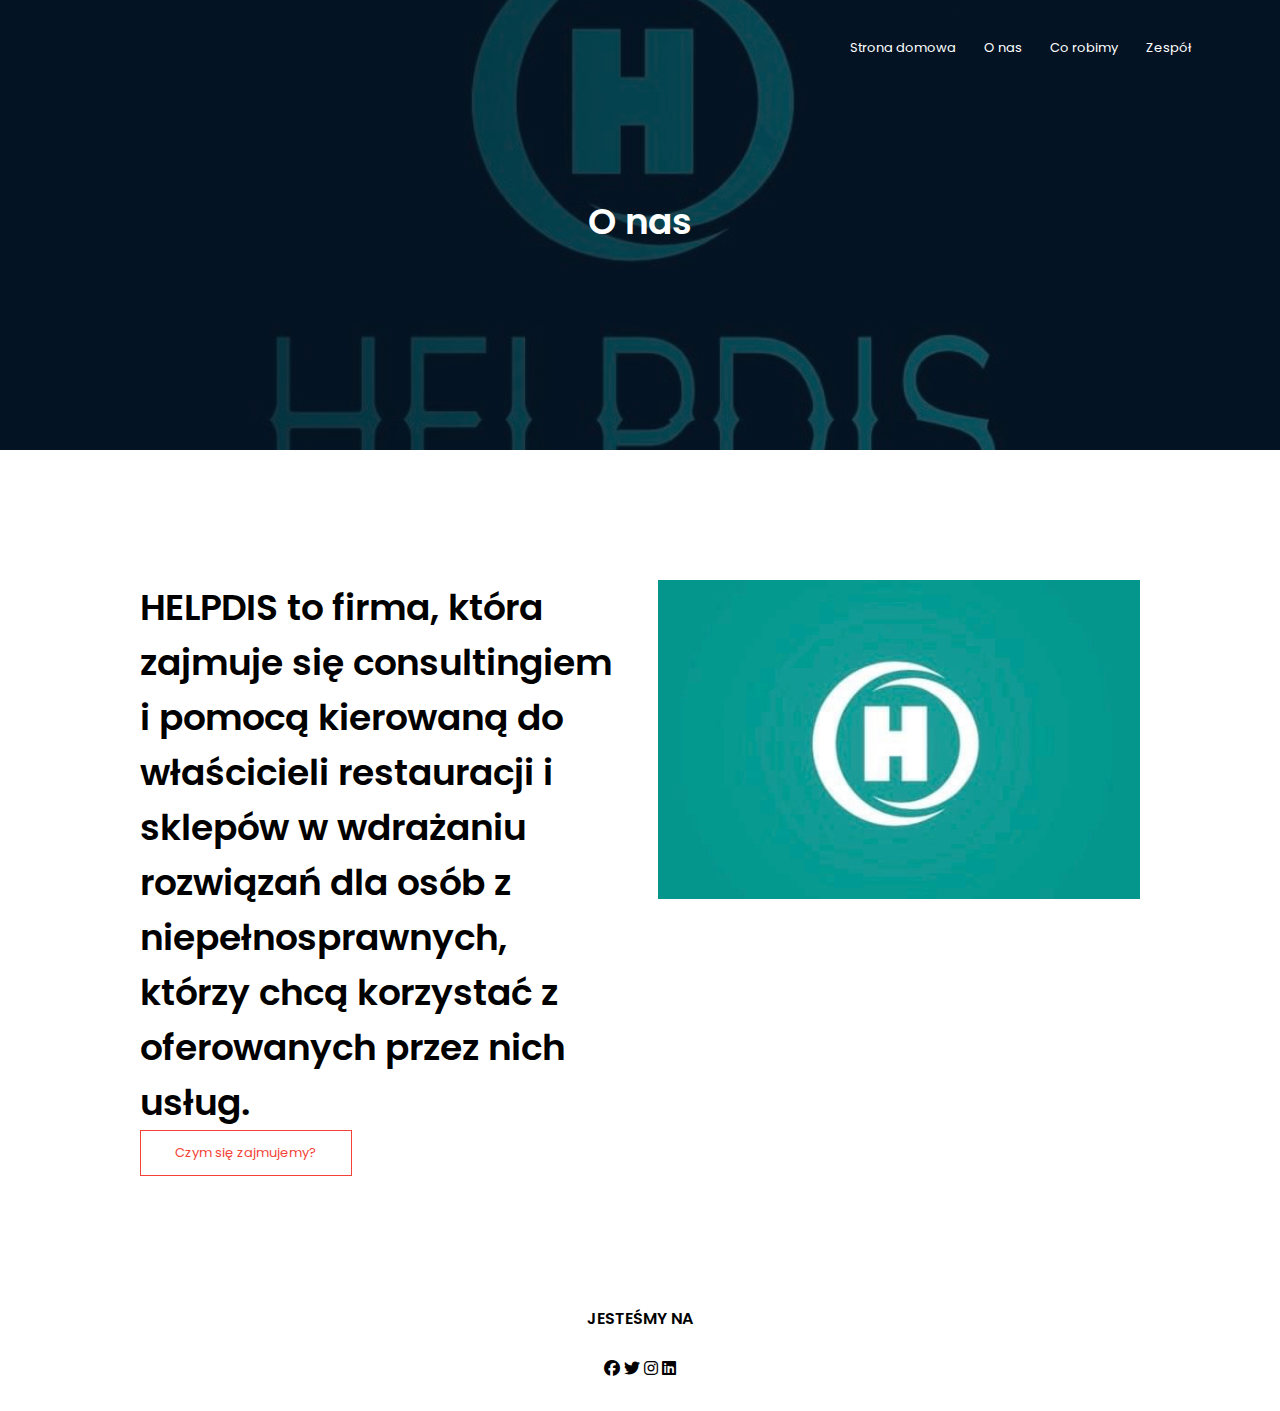
<file: about.html>
<!DOCTYPE html>
<html>
<title>Projekt Mateusz Oniszczuk</title>
<meta charset="UTF-8">
<meta name="viewport" content="width=device-width, initial-scale=1.0">
<link rel="stylesheet" href="style.css">
<link rel="preconnect" href="https://fonts.googleapis.com">
<link rel="preconnect" href="https://fonts.gstatic.com" crossorigin>
<link rel="stylesheet" href="https://fonts.googleapis.com/css2?family=Poppins:wght@100;200;300;400;600;700&amp;display=swap">
<link rel="stylesheet" href="https://cdnjs.cloudflare.com/ajax/libs/font-awesome/6.1.1/css/all.min.css">

<body>
    <section class="sub-header">
        <nav>
            <div class="nav-links" id="navLinks">
                <i class="fa fa-xmark" onclick="hideMenu()"></i>
                <ul>
                    <li><a href="index.html">Strona domowa</a></li>
                    <li><a href="about.html">O nas</a></li>
                    <li><a href="oferta.html">Co robimy</a></li>
                    <li><a href="kontakt.html">Zespół</a></li>
                </ul>
            </div>
            <i class="fa fa-bars" onclick="showMenu()"></i>
        </nav>
        <h1>O nas</h1>
    </section>
    <!---about us content--->
    <section class="about-us">
        <div class="row">
            <div class="about-col">
                <h1>HELPDIS to firma, która zajmuje się consultingiem i pomocą kierowaną do właścicieli
                    restauracji i sklepów w wdrażaniu rozwiązań dla osób z niepełnosprawnych, którzy chcą
                    korzystać z oferowanych przez nich usług.</h1>
                <a href="oferta.html" class="hero-btn red-btn">Czym się zajmujemy?</a>
            </div>
            <div class="about-col">
                <img src="helpdislogo.jpg">
            </div>
        </div>

    </section>

    <!---footer--->
    <section class="footer">
        <h4>JESTEŚMY NA</h4>
        <div class="icons">
            <i class="fa-brands fa-facebook"></i>
            <i class="fa-brands fa-twitter"></i>
            <i class="fa-brands fa-instagram"></i>
            <i class="fa-brands fa-linkedin"></i>
        </div>
    </section>
    <script>
        //JAVASCRIPT DLA MENU
        var navLinks = document.getElementById("navLinks");

        function showMenu() {
            navLinks.style.right = "0";
        }

        function hideMenu() {
            navLinks.style.right = "-200px";
        }
    </script>
</body>

</html>
</file>
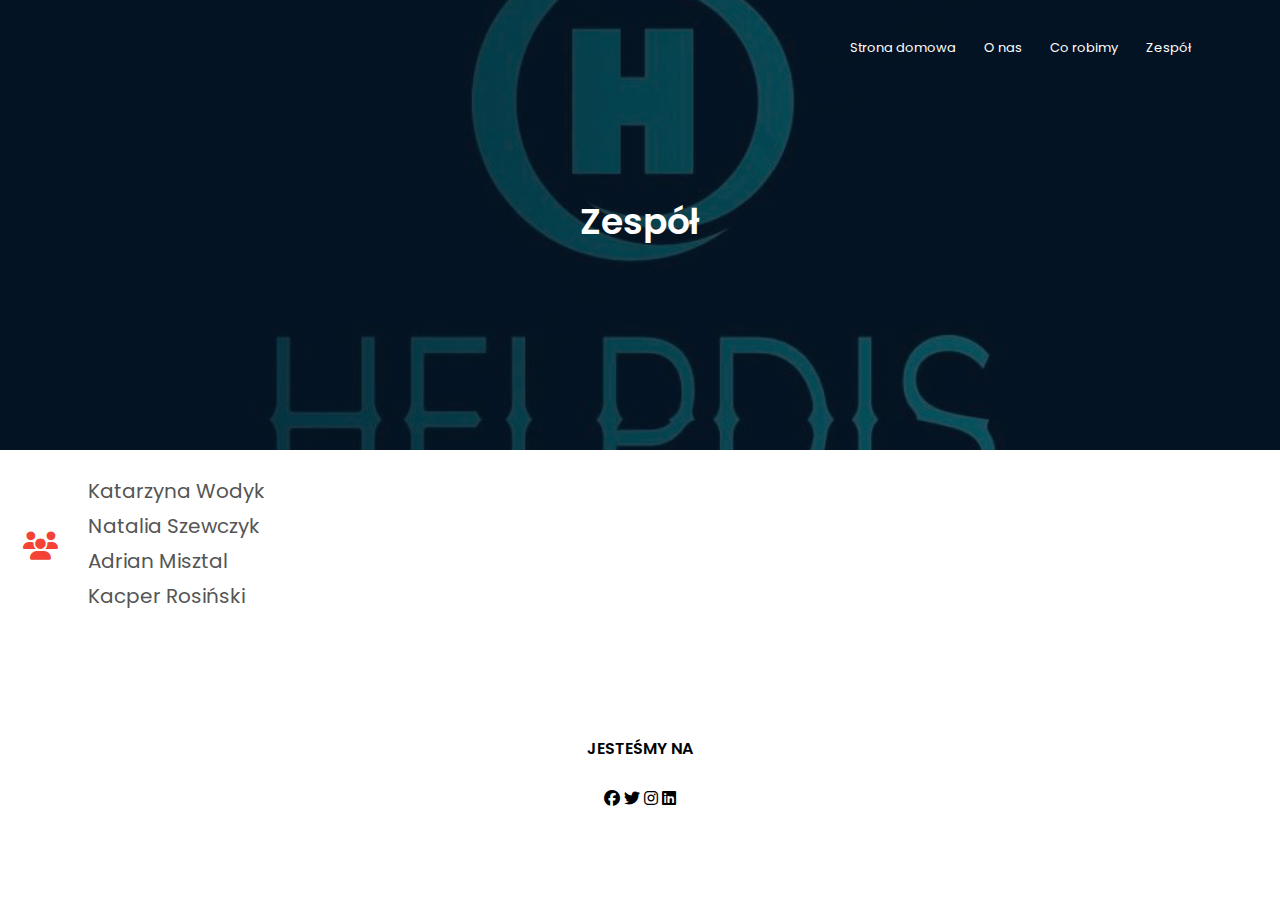
<file: kontakt.html>
<!DOCTYPE html>
<html>
<title>Projekt Mateusz Oniszczuk</title>
<meta charset="UTF-8">
<meta name="viewport" content="width=device-width, initial-scale=1.0">
<link rel="stylesheet" href="style.css">
<link rel="preconnect" href="https://fonts.googleapis.com">
<link rel="preconnect" href="https://fonts.gstatic.com" crossorigin>
<link rel="stylesheet" href="https://fonts.googleapis.com/css2?family=Poppins:wght@100;200;300;400;600;700&amp;display=swap">
<link rel="stylesheet" href="https://cdnjs.cloudflare.com/ajax/libs/font-awesome/6.1.1/css/all.min.css">

<body>
    <section class="sub-header">
        <nav>
            <div class="nav-links" id="navLinks">
                <i class="fa fa-xmark" onclick="hideMenu()"></i>
                <ul>
                    <li><a href="index.html">Strona domowa</a></li>
                    <li><a href="about.html">O nas</a></li>
                    <li><a href="oferta.html">Co robimy</a></li>
                    <li><a href="kontakt.html">Zespół</a></li>
                </ul>
            </div>
            <i class="fa fa-bars" onclick="showMenu()"></i>
        </nav>
        <h1>Zespół</h1>
    </section>
    <!---kontakt--->
    <section clas="contact-us">
        <div class="row">
            <div class="contact-col">
                <div>
                    <i class="fa fa-users"></i>
                    <span>
                         <h5>Katarzyna Wodyk</h5>
                         <h5>Natalia Szewczyk</h5>
                         <h5>Adrian Misztal</h5>
                         <h5>Kacper Rosiński</h5>
                     </span>
                </div>
            </div>
            </div>
        </div>
    </section>


    <!---footer--->
    <section class="footer">
        <h4>JESTEŚMY NA</h4>
        <div class="icons">
            <i class="fa-brands fa-facebook"></i>
            <i class="fa-brands fa-twitter"></i>
            <i class="fa-brands fa-instagram"></i>
            <i class="fa-brands fa-linkedin"></i>
        </div>
    </section>
    <script>
        //JAVASCRIPT DLA MENU
        var navLinks = document.getElementById("navLinks");

        function showMenu() {
            navLinks.style.right = "0";
        }

        function hideMenu() {
            navLinks.style.right = "-200px";
        }
    </script>
</body>

</html>
</file>
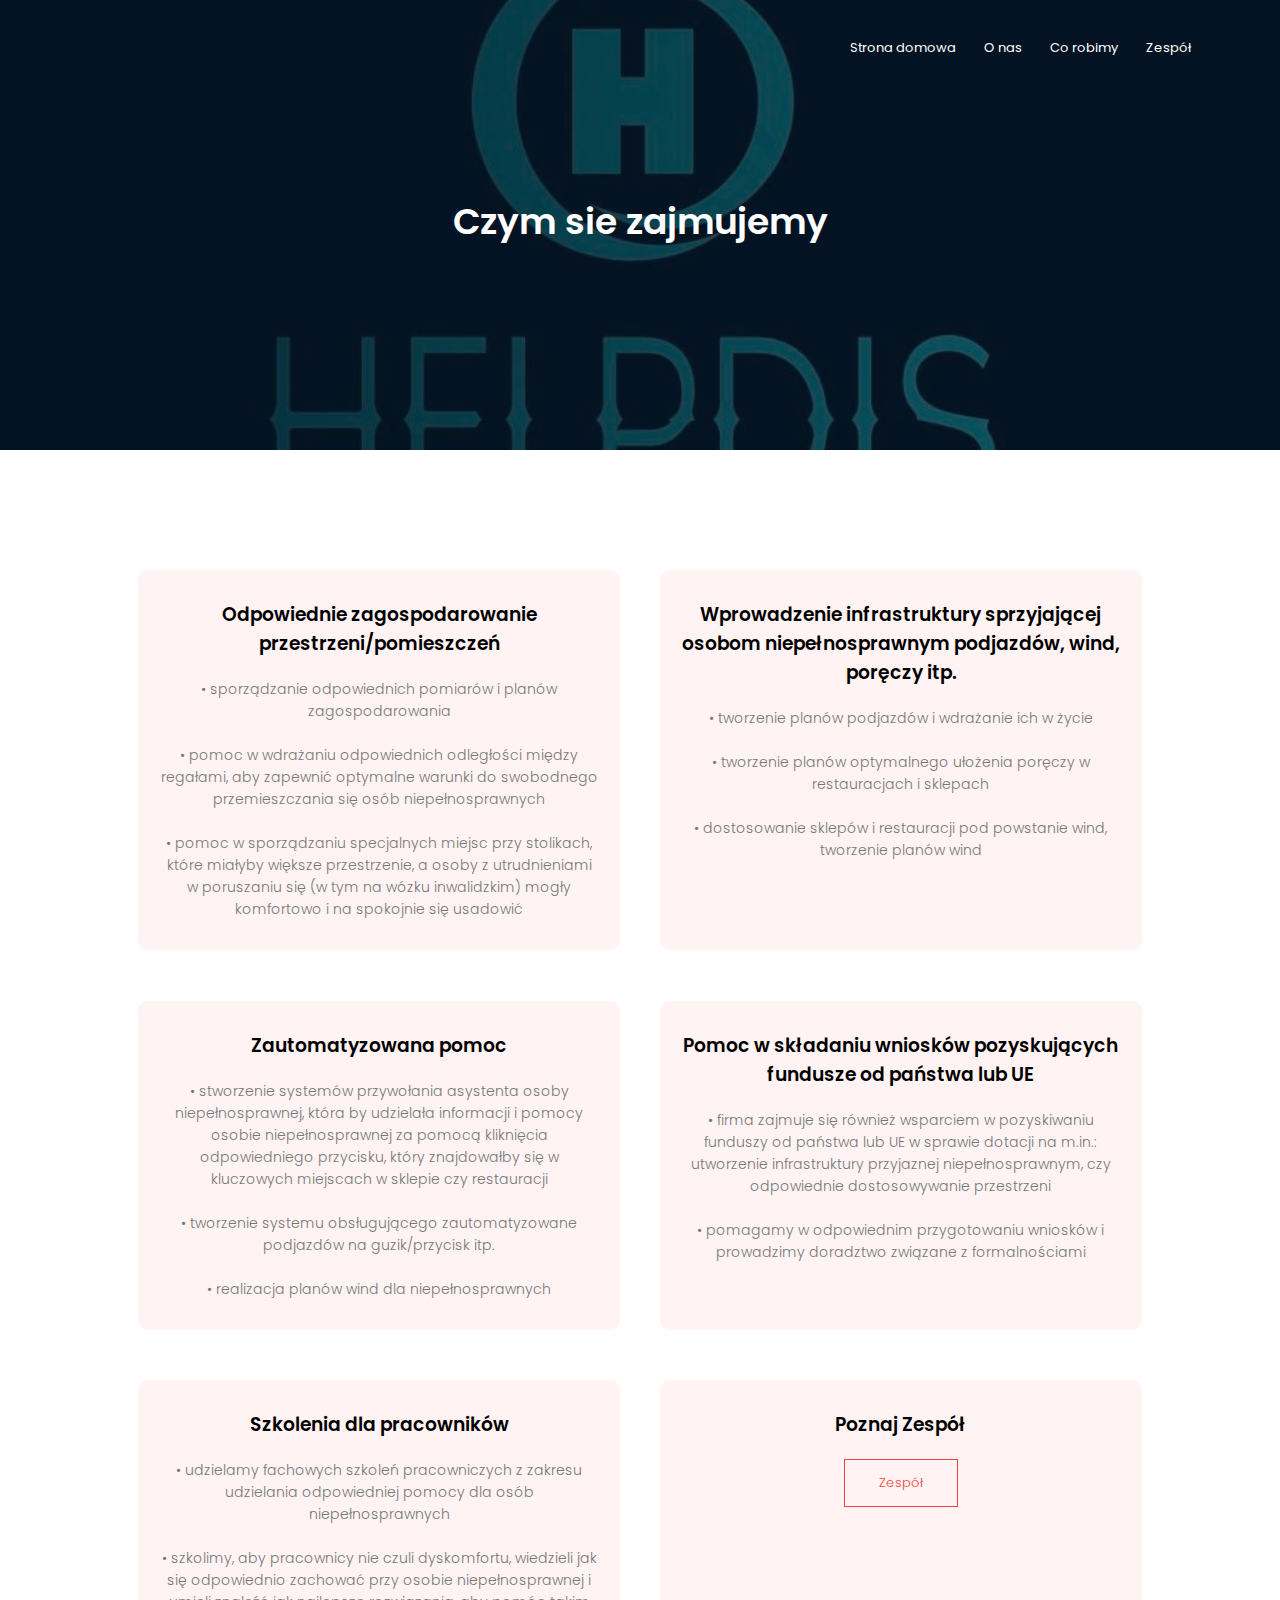
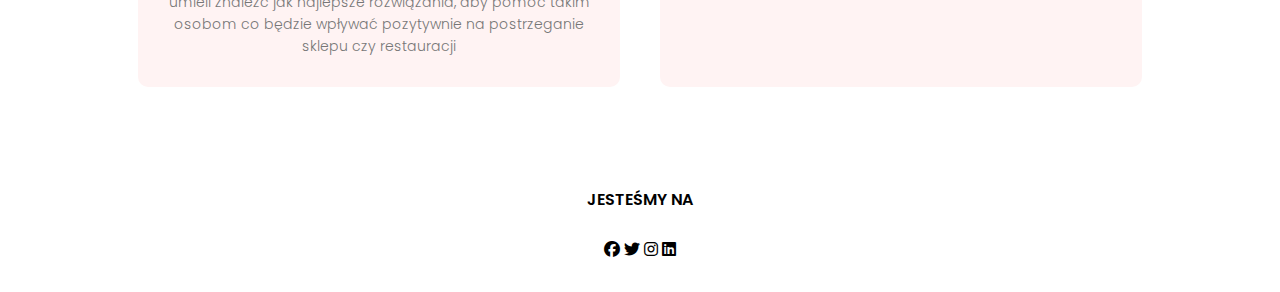
<file: oferta.html>
<!DOCTYPE html>
<html>
<title>Projekt Mateusz Oniszczuk</title>
<meta charset="UTF-8">
<meta name="viewport" content="width=device-width, initial-scale=1.0">
<link rel="stylesheet" href="style.css">
<link rel="preconnect" href="https://fonts.googleapis.com">
<link rel="preconnect" href="https://fonts.gstatic.com" crossorigin>
<link rel="stylesheet" href="https://fonts.googleapis.com/css2?family=Poppins:wght@100;200;300;400;600;700&amp;display=swap">
<link rel="stylesheet" href="https://cdnjs.cloudflare.com/ajax/libs/font-awesome/6.1.1/css/all.min.css">

<body>
    <section class="sub-header">
        <nav>
            <div class="nav-links" id="navLinks">
                <i class="fa fa-xmark" onclick="hideMenu()"></i>
                <ul>
                    <li><a href="index.html">Strona domowa</a></li>
                    <li><a href="about.html">O nas</a></li>
                    <li><a href="oferta.html">Co robimy</a></li>
                    <li><a href="kontakt.html">Zespół</a></li>
                </ul>
            </div>
            <i class="fa fa-bars" onclick="showMenu()"></i>
        </nav>
        <h1>Czym sie zajmujemy</h1>
    </section>
    <!-- kurs -->
    <section class="kursy">
        <div class="row">
            <div class="kursy-col">
                <h3>Odpowiednie zagospodarowanie przestrzeni/pomieszczeń</h3>
                <p>• sporządzanie odpowiednich pomiarów i planów zagospodarowania
                    <br><br>• pomoc w wdrażaniu odpowiednich odległości między regałami, aby
                    zapewnić optymalne warunki do swobodnego przemieszczania się osób
                    niepełnosprawnych
                    <br><br>• pomoc w sporządzaniu specjalnych miejsc przy stolikach, które miałyby
                    większe przestrzenie, a osoby z utrudnieniami w poruszaniu się (w tym na
                    wózku inwalidzkim) mogły komfortowo i na spokojnie się usadowić</p>
            </div>
            <div class="kursy-col">
                <h3>Wprowadzenie infrastruktury sprzyjającej osobom niepełnosprawnym podjazdów,
                    wind, poręczy itp.
                    </h3>
                <p>• tworzenie planów podjazdów i wdrażanie ich w życie
                    <br><br>• tworzenie planów optymalnego ułożenia poręczy w restauracjach i sklepach
                    <br><br>• dostosowanie sklepów i restauracji pod powstanie wind, tworzenie planów
                    wind</p>
            </div>
            <div class="kursy-col">
                <h3>Zautomatyzowana pomoc</h3>
                <p>• stworzenie systemów przywołania asystenta osoby niepełnosprawnej,
                    która by udzielała informacji i pomocy osobie niepełnosprawnej za pomocą
                    kliknięcia odpowiedniego przycisku, który znajdowałby się w kluczowych
                    miejscach w sklepie czy restauracji
                    <br><br>• tworzenie systemu obsługującego zautomatyzowane podjazdów na
                    guzik/przycisk itp.
                    <br><br>• realizacja planów wind dla niepełnosprawnych</p>
            </div>
            <div class="kursy-col">
                <h3>Pomoc w składaniu wniosków pozyskujących fundusze od państwa lub UE</h3>
                <p>• firma zajmuje się również wsparciem w pozyskiwaniu funduszy od państwa
                    lub UE w sprawie dotacji na m.in.: utworzenie infrastruktury przyjaznej
                    niepełnosprawnym, czy odpowiednie dostosowywanie przestrzeni
                    <br><br>• pomagamy w odpowiednim przygotowaniu wniosków i prowadzimy
                    doradztwo związane z formalnościami</p>
            </div>
            <div class="kursy-col">
                <h3>Szkolenia dla pracowników</h3>
                <p>• udzielamy fachowych szkoleń pracowniczych z zakresu udzielania
                    odpowiedniej pomocy dla osób niepełnosprawnych
                    <br><br>• szkolimy, aby pracownicy nie czuli dyskomfortu, wiedzieli jak się
                    odpowiednio zachować przy osobie niepełnosprawnej i umieli znaleźć jak
                    najlepsze rozwiązania, aby pomóc takim osobom co będzie wpływać
                    pozytywnie na postrzeganie sklepu czy restauracji
                    </p>
            </div>
            <div class="kursy-col">
                <h3>Poznaj Zespół</h3>
                <p><a href="kontakt.html" class="hero-btn red-btn">Zespół</a></p>
            </div>
        </div>
    </section>
    <!---footer--->
    <section class="footer">
        <h4>JESTEŚMY NA</h4>
        <div class="icons">
            <i class="fa-brands fa-facebook"></i>
            <i class="fa-brands fa-twitter"></i>
            <i class="fa-brands fa-instagram"></i>
            <i class="fa-brands fa-linkedin"></i>
        </div>
    </section>
    <script>
        //JAVASCRIPT DLA MENU
        var navLinks = document.getElementById("navLinks");

        function showMenu() {
            navLinks.style.right = "0";
        }

        function hideMenu() {
            navLinks.style.right = "-200px";
        }
    </script>
</body>

</html>
</file>
<file: style.css>
* {
    margin: 0;
    padding: 0;
    font-family: 'Poppins', sans-serif;
}

.header {
    min-height: 100vh;
    width: 100%;
    background-image: linear-gradient(rgba(4, 9, 30, 0.7), rgba(4, 9, 30, 0.7)), url(helpdisnazwa.jpg);
    background-position: center;
    background-size: cover;
    position: relative;
}

nav {
    display: flex;
    padding: 2% 6%;
    justify-content: space-between;
    align-items: center;
}

nav img {
    width: 150px;
}

.nav-links {
    flex: 1;
    text-align: right;
}

.nav-links ul li {
    list-style: none;
    display: inline-block;
    padding: 8px 12px;
    position: relative;
}

.nav-links ul li a {
    color: #fff;
    text-decoration: none;
    font-size: 13px;
}

.nav-links ul li::after {
    content: '';
    width: 0%;
    height: 2px;
    background: #f44336;
    display: block;
    margin: auto;
    transition: 0.5s;
}

.nav-links ul li:hover::after {
    width: 100%;
}

.text-box {
    width: 90%;
    color: #fff;
    position: absolute;
    top: 50%;
    left: 50%;
    transform: translate(-50%, -50%);
    text-align: center;
}

.text-box hl {
    font-size: 62px;
}

.text-box p {
    margin: 10px 0 40px;
    font-size: 14px;
    color: #fff;
}

.hero-btn {
    display: inline-block;
    text-decoration: none;
    color: #fff;
    border: 1px solid #fff;
    padding: 12px 34px;
    font-size: 13px;
    background: transparent;
    position: relative;
    cursor: pointer;
}

.hero-btn:hover {
    border: 1px solid #f44336;
    background: #f44336;
    transition: 1s;
}

nav .fa {
    display: none;
}

@media(max-width:700px) {
    .text-box h1 {
        font-size: 20px;
    }
    .nav-links ul li {
        display: block;
    }
    .nav-links {
        position: fixed;
        background: #f44336;
        height: 100vh;
        width: 200px;
        top: 0;
        right: -200px;
        text-align: left;
        z-index: 2;
        transition: 1s;
    }
    nav .fa {
        display: flex;
        color: #fff;
        margin: 10px;
        font-size: 22px;
        cursor: pointer;
    }
    .nav-links ul {
        padding: 30px;
    }
}


/*----- kursy-----*/

.kursy {
    width: 80%;
    margin: auto;
    text-align: center;
    padding-top: 100px;
}

h1 {
    font-size: 36px;
    font-weight: 600;
}

p {
    color: #777;
    font-size: 14px;
    font-weight: 300;
    line-height: 22px;
    padding: 10px;
}

.row {
    margin: 2% 1% 0 1%;
    display: flex;
    flex-wrap: wrap;
    justify-content: space-between;
}

.kursy-col {
    flex-basis: 48%;
    background: #fff3f3;
    border-radius: 10px;
    margin-bottom: 5%;
    padding: 20px 12px;
    box-sizing: border-box;
    transition: 0.5s;
}

h3 {
    text-align: center;
    font-weight: 600;
    margin: 10px 0;
}

.kursy-col:hover {
    box-shadow: 0 0 20px 0px rgba(0, 0, 0, 0.2);
}

@media(max-width: 700px) {
    .row {
        flex-direction: column;
        .kursy-col {
            flex-basis: 100%; /* zajmij całą szerokość w trybie kolumny */
            padding: 12px 0; /* dostosuj padding na mniejszych ekranach */
        }
    }
}


/*----zapewniamy---*/

.zapewniamy {
    width: 80%;
    margin: auto;
    text-align: center;
    padding-top: 100px;
}

.zapewniamy-col {
    flex-basis: 31%;
    border-radius: 10px;
    margin-bottom: 5%;
    text-align: center;
}

.zapewniamy-col img {
    width: 100%;
    border-radius: 100px;
}

.zapewniamy-col p {
    padding: 0;
}

.zapewniamy-col h3 {
    margin-top: 16px;
    margin-bottom: 16px;
    text-align: center;
}


/*---polecenia---*/

.polecenia {
    width: 80%;
    margin: auto;
    padding-top: 100px;
    text-align: center;
}

.polecenia-col {
    flex-basis: 44%;
    border-radius: 10px;
    margin-bottom: 5%;
    text-align: left;
    background: #fff3f3;
    padding: 25px;
    cursor: pointer;
    display: flex;
}

.polecenia-col img {
    height: 40px;
    margin-left: 5px;
    margin-right: 30px;
    border-radius: 50%;
}

.polecenia-col p {
    padding: 0;
}

.polecenia-col h3 {
    margin-top: 15px;
    text-align: left;
}

.polecenia-col .fa {
    color: #f44336;
}

@media(max-width: 700px) {
    .polecenia-col img {
        margin-left: 0px;
        margin-right: 15px;
    }
}


/*---cta---*/

.cta {
    margin: 100px auto;
    width: 80%;
    background-image: linear-gradient(rgba(0, 0, 0, 0.7), rgba(0, 0, 0, 0.7)), url(helpdisnazwa.jpg);
    background-position: center;
    background-size: cover;
    border-radius: 10px;
    text-align: center;
    padding: 100px 0;
}

.cta h1 {
    color: #fff;
    margin-bottom: 40px;
    padding: 0;
}

@media(max-width: 700px) {
    .cta h1 {
        font-size: 24px;
    }
}


/*---footer---*/

.footer {
    width: 100%;
    text-align: center;
    padding: 30px 0;
}

.footer h4 {
    margin-bottom: 25px;
    margin-top: 20px;
    font-weight: 600;
}

.icons .fa {
    color: #f44336;
    margin: 0 13px;
    cursor: pointer;
    padding: 18px 0;
}


/*----about us---*/

.sub-header {
    height: 50vh;
    width: 100%;
    background-image: linear-gradient(rgba(4, 9, 30, 0.7), rgba(4, 9, 30, 0.7)), url(helpdisnazwa.jpg);
    background-position: center;
    background-size: cover;
    text-align: center;
    color: #fff;
}

.sub-header h1 {
    margin-top: 100px;
}

.about-us {
    width: 80%;
    margin: auto;
    padding-top: 80px;
    padding-bottom: 50px;
}

.about-col {
    flex-basis: 48%;
    padding: 30px 2px;
}

.about-col img {
    width: 100%;
}

.about-col h1 {
    padding-top: 0;
}

.about-col p {
    padding: 15px 0 25px;
}

.red-btn {
    border: 1px solid #f44336;
    background: transparent;
    color: #f44336;
}

.red-btn:hover {
    color: #fff;
}

.informacje-content {
    width: 80%;
    margin: auto;
    padding: 60px 0;
}

.informacje-left {
    flex-basis: 65%;
}

.informacje-left img {
    width: 100%;
}

.informacje-left h2 {
    color: #222;
    font-weight: 600;
    margin: 30px 0;
}

.informacje-left p {
    color: #999;
    padding: 0;
}

.informacje-right {
    flex-basis: 32%;
}

.informacje-right h3 {
    background: #f44336;
    color: #fff;
    padding: 7px 0;
    font-size: 16px;
    margin-bottom: 20px;
}

.informacje-right div {
    display: flex;
    align-items: center;
    justify-content: space-between;
    color: #555;
    padding: 8px;
    box-sizing: border-box;
}

.comment-box {
    border: 1px solid #ccc;
    margin: 50px 0;
    padding: 10px 20px;
}

.comment-box h3 {
    text-align: left;
}

.comment-form input,
.comment-form textArea {
    width: 100%;
    padding: 10px;
    margin: 15px 0;
    box-sizing: border-box;
    border: none;
    outline: none;
    background: #f0f0f0;
}

.comment-form button {
    margin: 10px 0;
}

@media(max-width:700px) {
    .sub-header h1 {
        font-size: 24px;
    }
}


/*---kontakt---*/

.location {
    width: 80%;
    margin: auto;
    padding: 80px 0;
}

.location iframe {
    width: 100%;
}

.contact-us {
    width: 80%;
    margin: auto;
}

.contact-col {
    flex-basis: 48%;
    margin-bottom: 30px;
}

.contact-col div {
    display: flex;
    align-items: center;
    margin-bottom: 40px;
}

.contact-col div .fa {
    font-size: 28px;
    color: #f44336;
    margin: 10px;
    margin-right: 30px;
}

.contact-col div p {
    padding: 0;
}

.contact-col div h5 {
    font-size: 20px;
    margin-bottom: 5px;
    color: #555;
    font-weight: 400;
}

.contact-col input,
.contact-col textarea {
    width: 100%;
    padding: 15px;
    margin-bottom: 17px;
    outline: none;
    border: 1px solid #ccc;
    box-sizing: border-box;
}
</file>
